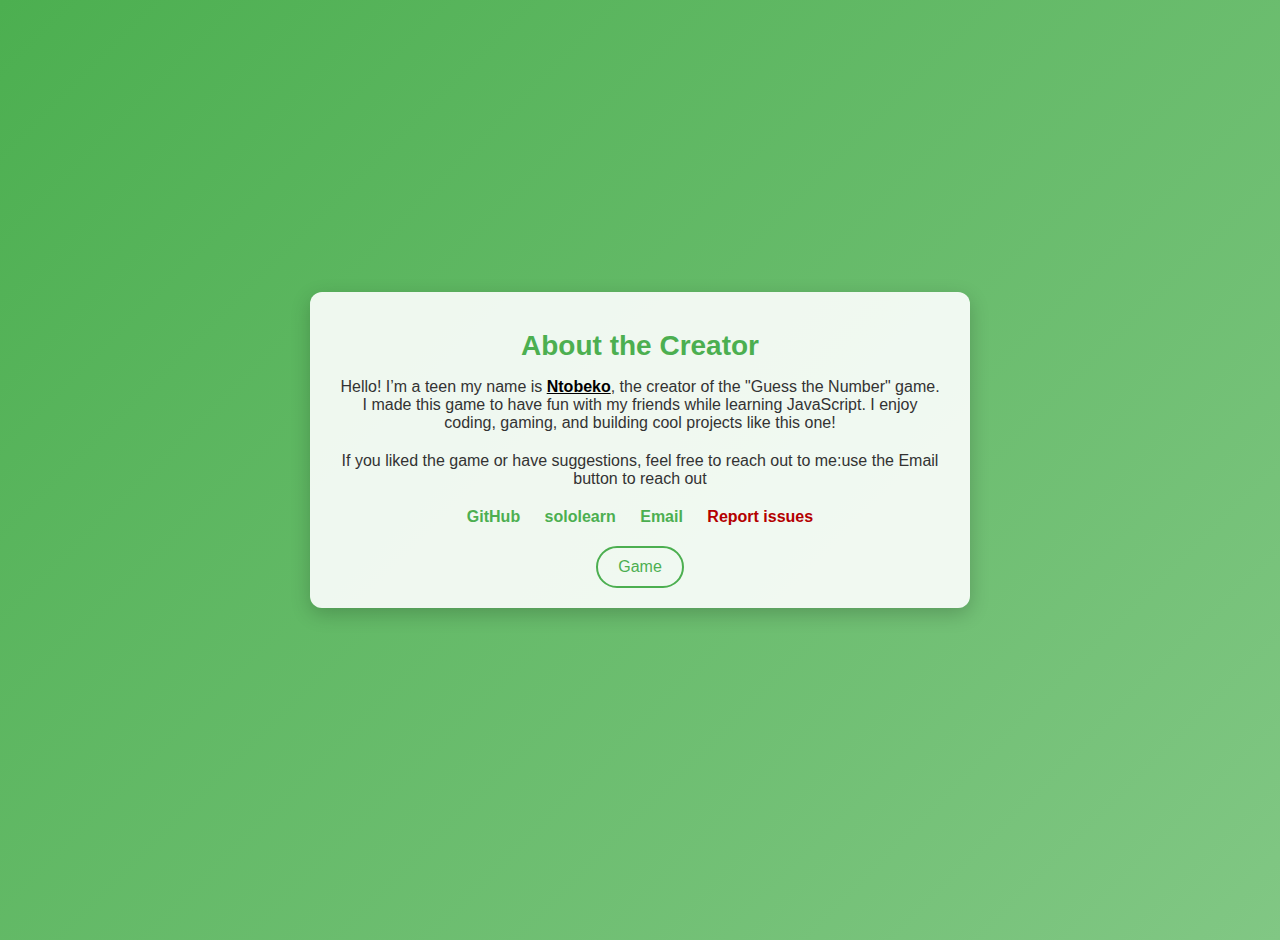
<file: index.html>
<!DOCTYPE html>
<html lang="en">
<head>
    <meta charset="UTF-8">
    <meta http-equiv="X-UA-Compatible" content="IE=edge">
    <meta name="viewport" content="width=device-width, initial-scale=1.0">
    <title>Guess the Number</title>
    <style>
        /* Basic styling */
        body {
            font-family: 'Arial', sans-serif;
            background: linear-gradient(135deg, #4CAF50, #81C784);
            color: white;
            display: flex;
            justify-content: center;
            align-items: center;
            height: 100vh;
            margin: 0;
            padding: 20px;
            text-align: center;
            animation: fadeIn 1.5s ease-in-out;
        }

        @keyframes fadeIn {
            from {
                opacity: 0;
            }
            to {
                opacity: 1;
            }
        }

        .container {
            background-color: rgba(255, 255, 255, 0.9);
            color: #333;
            padding: 20px 30px;
            border-radius: 12px;
            box-shadow: 0 6px 20px rgba(0, 0, 0, 0.2);
            max-width: 600px;
            width: 100%;
            transform: translateY(-20px);
            animation: slideUp 0.8s ease-out;
        }

        @keyframes slideUp {
            from {
                transform: translateY(50px);
                opacity: 0;
            }
            to {
                transform: translateY(0);
                opacity: 1;
            }
        }

        h1 {
            font-size: 28px;
            margin-bottom: 10px;
            color: #4CAF50;
        }

        p {
            font-size: 16px;
            margin-bottom: 20px;
        }

        .links a {
            text-decoration: none;
            color: #4CAF50;
            font-weight: bold;
            margin: 0 10px;
            position: relative;
        }

        .links a:hover {
            color: #388E3C;
        }

        .links a::after {
            content: '';
            position: absolute;
            left: 0;
            bottom: -2px;
            height: 2px;
            width: 100%;
            background-color: #4CAF50;
            transition: transform 0.3s ease;
            transform: scaleX(0);
        }

        .links a:hover::after {
            transform: scaleX(1);
        }

        .back-button {
            display: inline-block;
            margin-top: 20px;
            padding: 10px 20px;
            border-radius: 25px;
            border: 2px solid #4CAF50;
            background-color: transparent;
            color: #4CAF50;
            cursor: pointer;
            font-size: 16px;
            transition: all 0.3s ease;
            text-decoration: none;
        }

        .back-button:hover {
            background-color: #4CAF50;
            color: white;
            box-shadow: 0 4px 10px rgba(0, 0, 0, 0.2);
        }

        .back-button:active {
            transform: scale(0.95);
        }
    </style>
</head>
<body>
    <div class="container">
        <h1>About the Creator</h1>
        <p>Hello! I’m a teen my name is <a style="color: black;" href="https://nkogallardo.github.io/Personal-website/my%20web.html"><strong>Ntobeko</strong></a>, the creator of the "Guess the Number" game.  
           I made this game to have fun with my friends while learning JavaScript.  
           I enjoy coding, gaming, and building cool projects like this one!</p>

        <p>If you liked the game or have suggestions, feel free to reach out to me:use the Email button to reach out</p>
        
        
        <div class="links">
            <a href="https://github.com/yourusername" target="_blank">GitHub</a>
            <a href="https://www.sololearn.com/en/profile/32207866" target="_blank">sololearn</a>
            <a href="mailto:nkogalado@gmail.com">Email</a>
            <a href="https://github.com/NKOGallardo/Personal-website/issues" style="color: rgb(180, 0, 0);">Report issues</a>
        </div>

        <a href="my game.html" class="back-button">Game</a>
    </div>
</body>
</html>
</file>
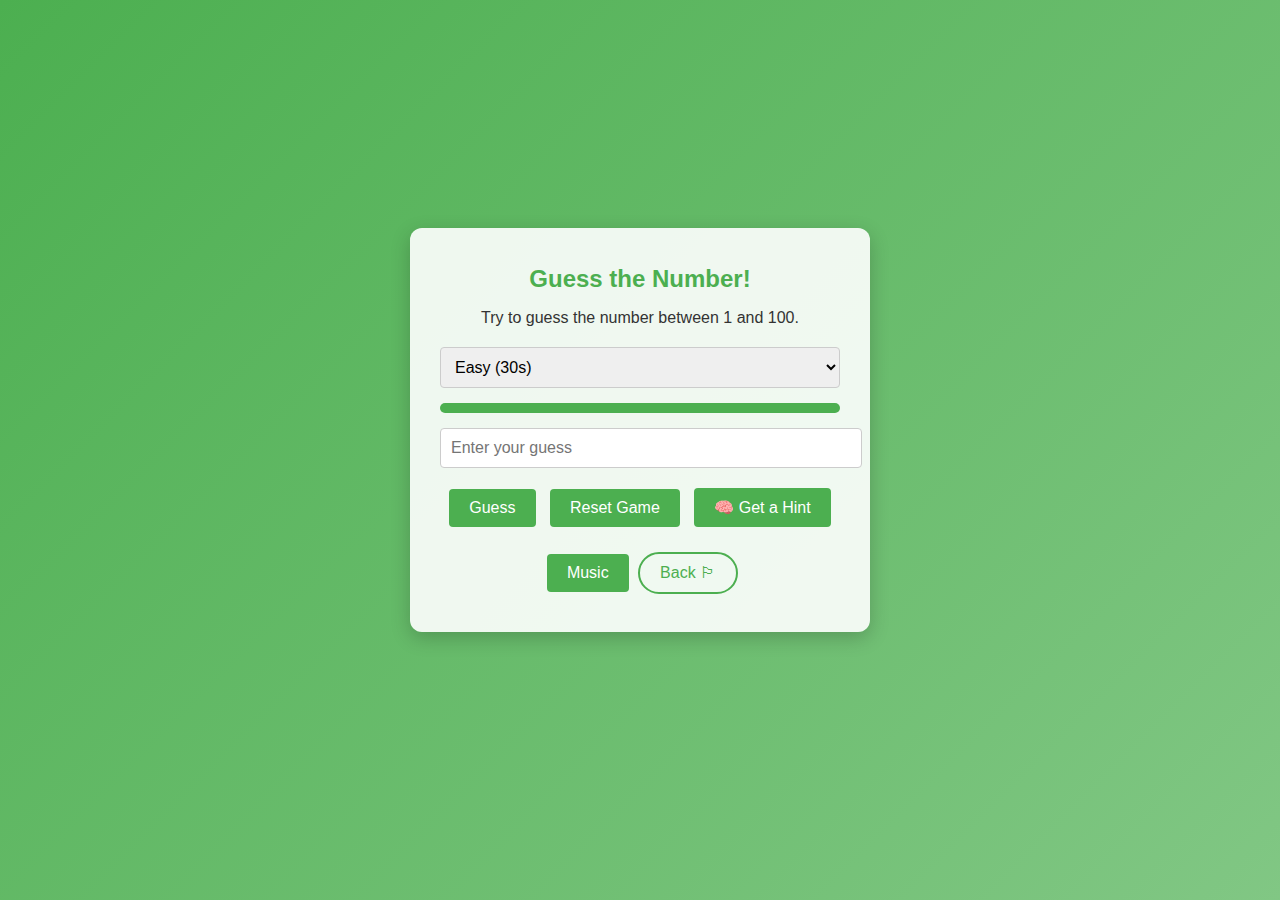
<file: my game.html>
<!DOCTYPE html>
<html lang="en">
<head>
    <meta charset="UTF-8">
    <meta name="viewport" content="width=device-width, initial-scale=1.0">
    <title>Guess the Number Game</title>
    <link rel="stylesheet" href="Game-style.css">
</head>
<body>
    <div class="container">
        <h1>Guess the Number!</h1>
        <p>Try to guess the number between 1 and 100.</p>
        <select id="difficulty" onchange="setDifficulty()">
            <option value="30">Easy (30s)</option>
            <option value="50">Easyx2 (50s)</option>
            <option value="20">Medium (20s)</option>
            <option value="10">Hard (10s)</option>
        </select>
        <div id="progressBar">
            <div id="progress"></div>
        </div>
        <input type="number" id="guessInput" placeholder="Enter your guess">
        <button onclick="checkGuess()">Guess</button>
        <button onclick="resetGame()">Reset Game</button>
        <button onclick="giveHint()">🧠 Get a Hint</button>
        <button class="music-toggle" onclick="toggleMusic()">Music</button>
        <a href="index.html" class="back-button">Back 🏳</a>
        <div id="result"></div>
        <div id="hint"></div>
    </div>

    <script src="Game-int.js"></script>
</body>
</html>
</file>
<file: Game-style.css>
/* CSS styles */
body {
    font-family: 'Arial', sans-serif;
    background: linear-gradient(135deg, #4CAF50, #81C784);
    color: white;
    display: flex;
    justify-content: center;
    align-items: center;
    height: 100vh;
    margin: 0;
    text-align: center;
    animation: fadeIn 1.5s ease-in-out;
}

@keyframes fadeIn {
    from {
        opacity: 0;
    }
    to {
        opacity: 1;
    }
}

.container {
    background-color: rgba(255, 255, 255, 0.9);
    color: #333;
    padding: 20px 30px;
    border-radius: 12px;
    box-shadow: 0 6px 20px rgba(0, 0, 0, 0.2);
    max-width: 400px;
    width: 100%;
    transform: translateY(-20px);
    animation: slideUp 0.8s ease-out;
}

@keyframes slideUp {
    from {
        transform: translateY(50px);
        opacity: 0;
    }
    to {
        transform: translateY(0);
        opacity: 1;
    }
}

h1 {
    font-size: 24px;
    margin-bottom: 10px;
    color: #4CAF50;
}

p {
    font-size: 16px;
    margin-bottom: 20px;
}

input[type="number"], select {
    padding: 10px;
    width: 100%;
    border: 1px solid #ccc;
    border-radius: 4px;
    margin-bottom: 15px;
    font-size: 16px;
}

button {
    padding: 10px 20px;
    border: none;
    border-radius: 4px;
    background-color: #4CAF50;
    color: white;
    font-size: 16px;
    cursor: pointer;
    transition: background-color 0.3s, transform 0.2s;
    margin: 5px;
}

button:hover {
    background-color: #45a049;
    transform: scale(1.05);
    box-shadow: 0px 3px 7px black;
}

button:active {
    transform: scale(0.95);
}

#progressBar {
    height: 10px;
    width: 100%;
    background-color: #ccc;
    margin-bottom: 15px;
    border-radius: 5px;
    overflow: hidden;
}

#progress {
    height: 100%;
    width: 100%;
    background-color: #4CAF50;
}

#result, #hint {
    margin-top: 15px;
    font-weight: bold;
    animation: fadeResult 0.5s ease-out;
}

@keyframes fadeResult {
    from {
        opacity: 0;
    }
    to {
        opacity: 1;
    }
}

/* Responsive design */
@media (max-width: 600px) {
    h1 {
        font-size: 20px;
    }

    p {
        font-size: 14px;
    }

    input, select, button {
        font-size: 14px;
    }
}

.back-button {
    display: inline-block;
    margin-top: 20px;
    padding: 10px 20px;
    border-radius: 25px;
    border: 2px solid #4CAF50;
    background-color: transparent;
    color: #4CAF50;
    cursor: pointer;
    font-size: 16px;
    transition: all 0.3s ease;
    text-decoration: none;
}

.back-button:hover {
    background-color: #4CAF50;
    color: white;
    box-shadow: 0px 5px 10px rgba(0, 0, 0, 0.2);
    transform: scale(0.70);
}

.back-button:active {
    transform: scale(0.95);
}

.music-toggle {
    padding: 10px 20px;
    border: none;
    border-radius: 4px;
    background-color: #4CAF50;
    color: white;
    font-size: 16px;
    cursor: pointer;
    transition: background-color 0.3s, transform 0.2s;
    margin: 5px;
}
</file>
